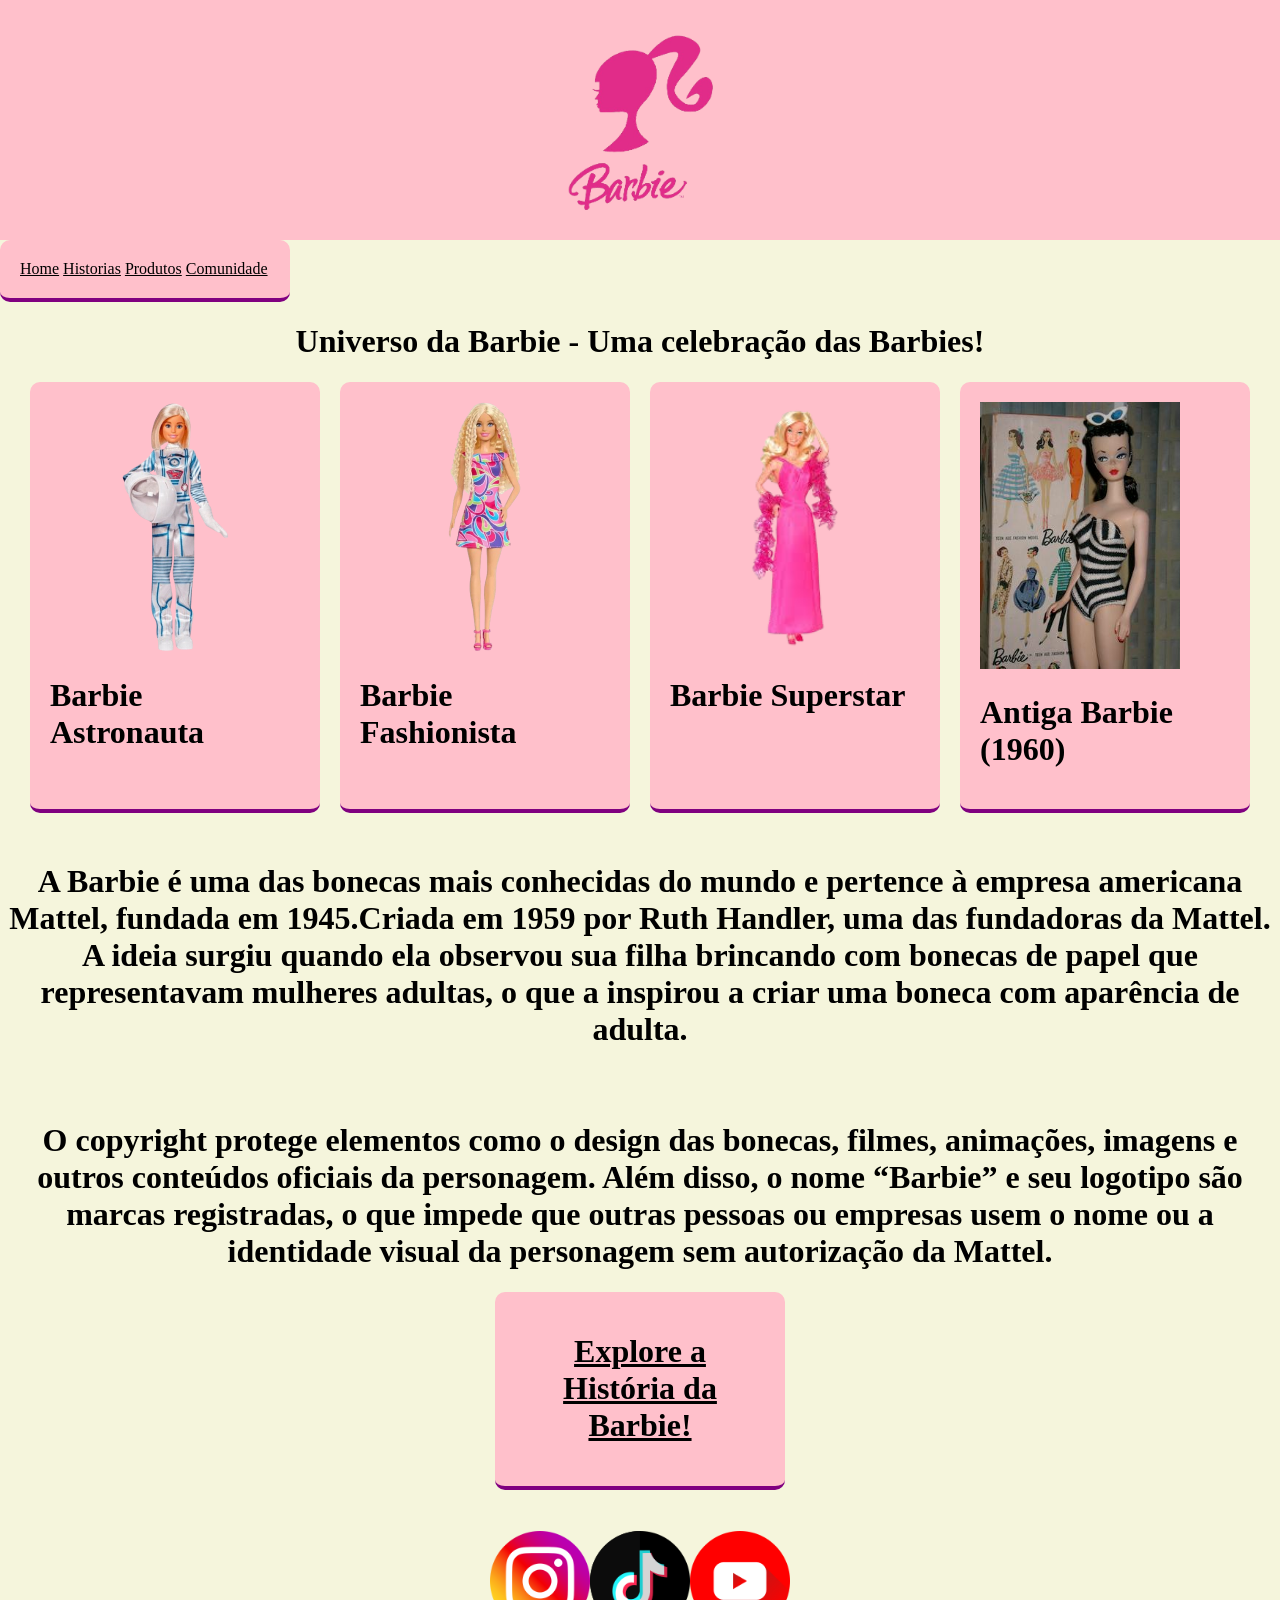
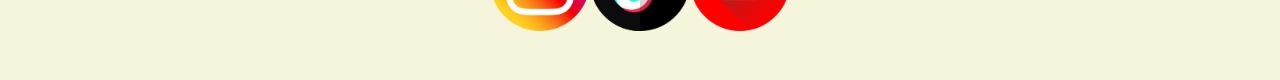
<file: index.html>
<!DOCTYPE html>
<html lang="en">
<head>
    <meta charset="UTF-8">
    <meta name="viewport" content="width=device-width, initial-scale=1.0">
    <title>Universo da Barbie - Uma celebração das Barbies</title>
     <link rel="stylesheet" href="style.css">
</head>
<body>
<header>
        <img src="Barbie..-removebg-preview.png" alt="" width="">
</header>
<nav class="data">
    <a href="inde2x.html">Home</a>
    <a href="page2.html">Historias</a>
    <a href="pagina3.html">Produtos</a>
    <a href="Comunidade.html">Comunidade</a>
    </nav>
    <main>
        <h1><center> Universo da Barbie - Uma celebração das Barbies!</center></h1>
        <div class="evento">
            <div class="data">
                <img src="ASTRO.png" alt="" width="250px">
                <h1>Barbie Astronauta</h1>
            </div>
            <div class="data">
                <img src="FASH.png" alt="" width="250px">
                <h1>Barbie Fashionista</h1>
            </div>
            <div class="data">
                <img src="SUPER.png" alt="" width="250px">
                <h1>Barbie Superstar</h1>
            </div>
            <div class="data">
                <img src="AntigaBarbie.jpg" alt="" width="200px">
                <h1>Antiga Barbie (1960)</h1>
            </div>
        </div>
         <center><div class="Nova">
            <h1>A Barbie é uma das bonecas mais conhecidas do mundo e pertence à empresa americana Mattel, fundada em 1945.Criada em 1959 por Ruth Handler, uma das fundadoras da Mattel. A ideia surgiu quando ela observou sua filha brincando com bonecas de papel que representavam mulheres adultas, o que a inspirou a criar uma boneca com aparência de adulta.
 
 <br>
 <br>
 <br>O copyright protege elementos como o design das bonecas, filmes, animações, imagens e outros conteúdos oficiais da personagem. Além disso, o nome “Barbie” e seu logotipo são marcas registradas, o que impede que outras pessoas ou empresas usem o nome ou a identidade visual da personagem sem autorização da Mattel.</h1></div></center>
       
 <center><div class="data">
            <a href="http://127.0.0.1:5500/page2.html"><h1>Explore a História da Barbie!</h1></a>

        </div></center>
    </main>
    <footer>
        <a href="https://www.instagram.com/barbie/"><h4><img src="insta3.png" alt="" width="100px"></h4></a>
        <a href="https://www.tiktok.com/@barbie"><h4><img src="Tik123.png" alt="" width="100px"></h4></a>
        <a href="https://www.youtube.com/channel/UC_h9AO8TltqcMoe2UgropOg"><h4><img src="You123.png" alt="" width="100px"></h4></a>
    </footer>
</body>
</html>
</file>
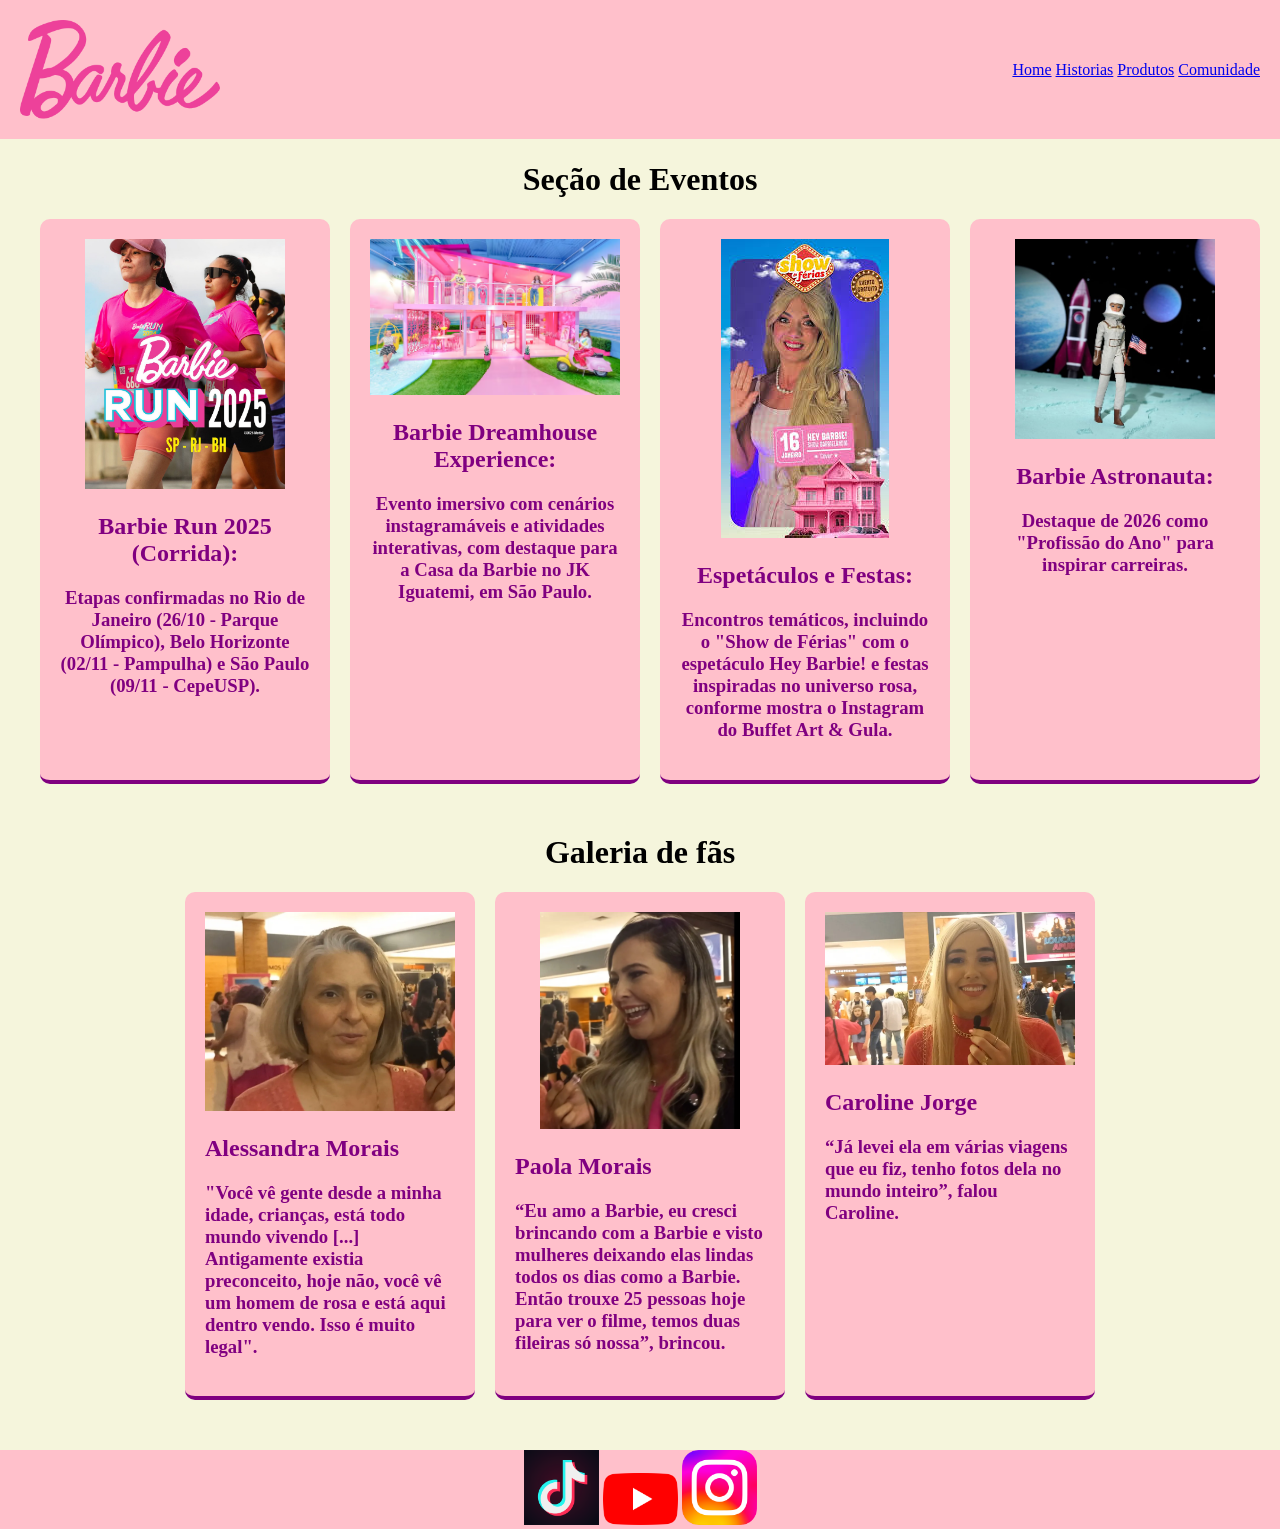
<file: Comunidade.html>
<!DOCTYPE html>
<html lang="en">
<head>
    <meta charset="UTF-8">
    <meta name="viewport" content="width=device-width, initial-scale=1.0">
    <title>Comunidade e Eventos</title>
    <link rel="stylesheet" href="style4.css">
</head>
<body>
    <header>
<img src="Barbie_logo.png" alt="" width="200">
<nav>
<a href="index.html">Home</a>
<a href="page2.html">Historias</a>
<a href="pagina3.html">Produtos</a>
<a href="Comunidade.html">Comunidade</a>
</nav>
</header>
<main>
    <center>
    <h1>Seção de Eventos</h1>
    </center>
    <div class="evento">
        <br>
        <div class="data">
            <center>
            <img src="barbie-run.jpg" alt="" width="200">
            <h2>Barbie Run 2025 (Corrida):</h2>
            <h3>Etapas confirmadas no Rio de Janeiro (26/10 - Parque Olímpico), Belo Horizonte (02/11 - Pampulha) e São Paulo (09/11 - CepeUSP).</h3>
            </center>
        </div>
        <div class="data">
            <center>
            <img src="Dream.avif" alt="" width="250">
            <h2>Barbie Dreamhouse Experience:</h2>
            <h3>Evento imersivo com cenários instagramáveis e atividades interativas, com destaque para a Casa da Barbie no JK Iguatemi, em São Paulo.</h3>
            </center>
        </div>
        <div class="data">
            <center>
            <img src="Ferias.jpg" alt="">
            <h2>Espetáculos e Festas:</h2>
            <h3> Encontros temáticos, incluindo o "Show de Férias" com o espetáculo Hey Barbie! e festas inspiradas no universo rosa, conforme mostra o Instagram do Buffet Art & Gula.</h3>
            </center>
        </div>
        <div class="data">
            <center>
            <a href="https://dericko-droid.github.io/Spotify1/index.html"><img src="Atronauta.jpg" alt="" width="200"></a> 
            <h2>Barbie Astronauta:</h2>
            <h3>Destaque de 2026 como "Profissão do Ano" para inspirar carreiras.</h3>
            </center>
        </div>
    </div>
    <center>
        <h1>Galeria de fãs</h1>
    </center>
    <div class="evento">
        <div class="data">
            <img src="Alessandra.webp" alt="" width="250">
            <h2>Alessandra Morais</h2>
            <h3>"Você vê gente desde a minha idade, crianças, está todo mundo vivendo [...] Antigamente existia preconceito, hoje não, você vê um homem de rosa e está aqui dentro vendo. Isso é muito legal".</h3>
        </div>
        <div class="data">
            <center>
            <img src="Paola.webp" alt="" width="200">
            </center>
            <h2>Paola Morais</h2>
            <h3>“Eu amo a Barbie, eu cresci brincando com a Barbie e visto mulheres deixando elas lindas todos os dias como a Barbie. Então trouxe 25 pessoas hoje para ver o filme, temos duas fileiras só nossa”, brincou.</h3>
        </div>
        <div class="data">
            <img src="Caroline.webp" alt="" width="250">
            <h2>Caroline Jorge</h2>
            <h3>“Já levei ela em várias viagens que eu fiz, tenho fotos dela no mundo inteiro”, falou Caroline.</h3>
        </div>
    </div>
</main>

<footer>
    <div class="links">
    <a href="https://www.tiktok.com/@barbie"><img src="TikTok.png" alt="" width="75"></a>
    <a href="https://www.youtube.com/channel/UCadtap8RYMNy8w4K9lXhzpQ"><img src="Youtube.png" alt="" width="75"></a>
    <a href="https://www.instagram.com/barbie/"><img src="Instagram.png" alt="" width="75"></a>
    </div>
</footer>
</body>
</html>
</file>
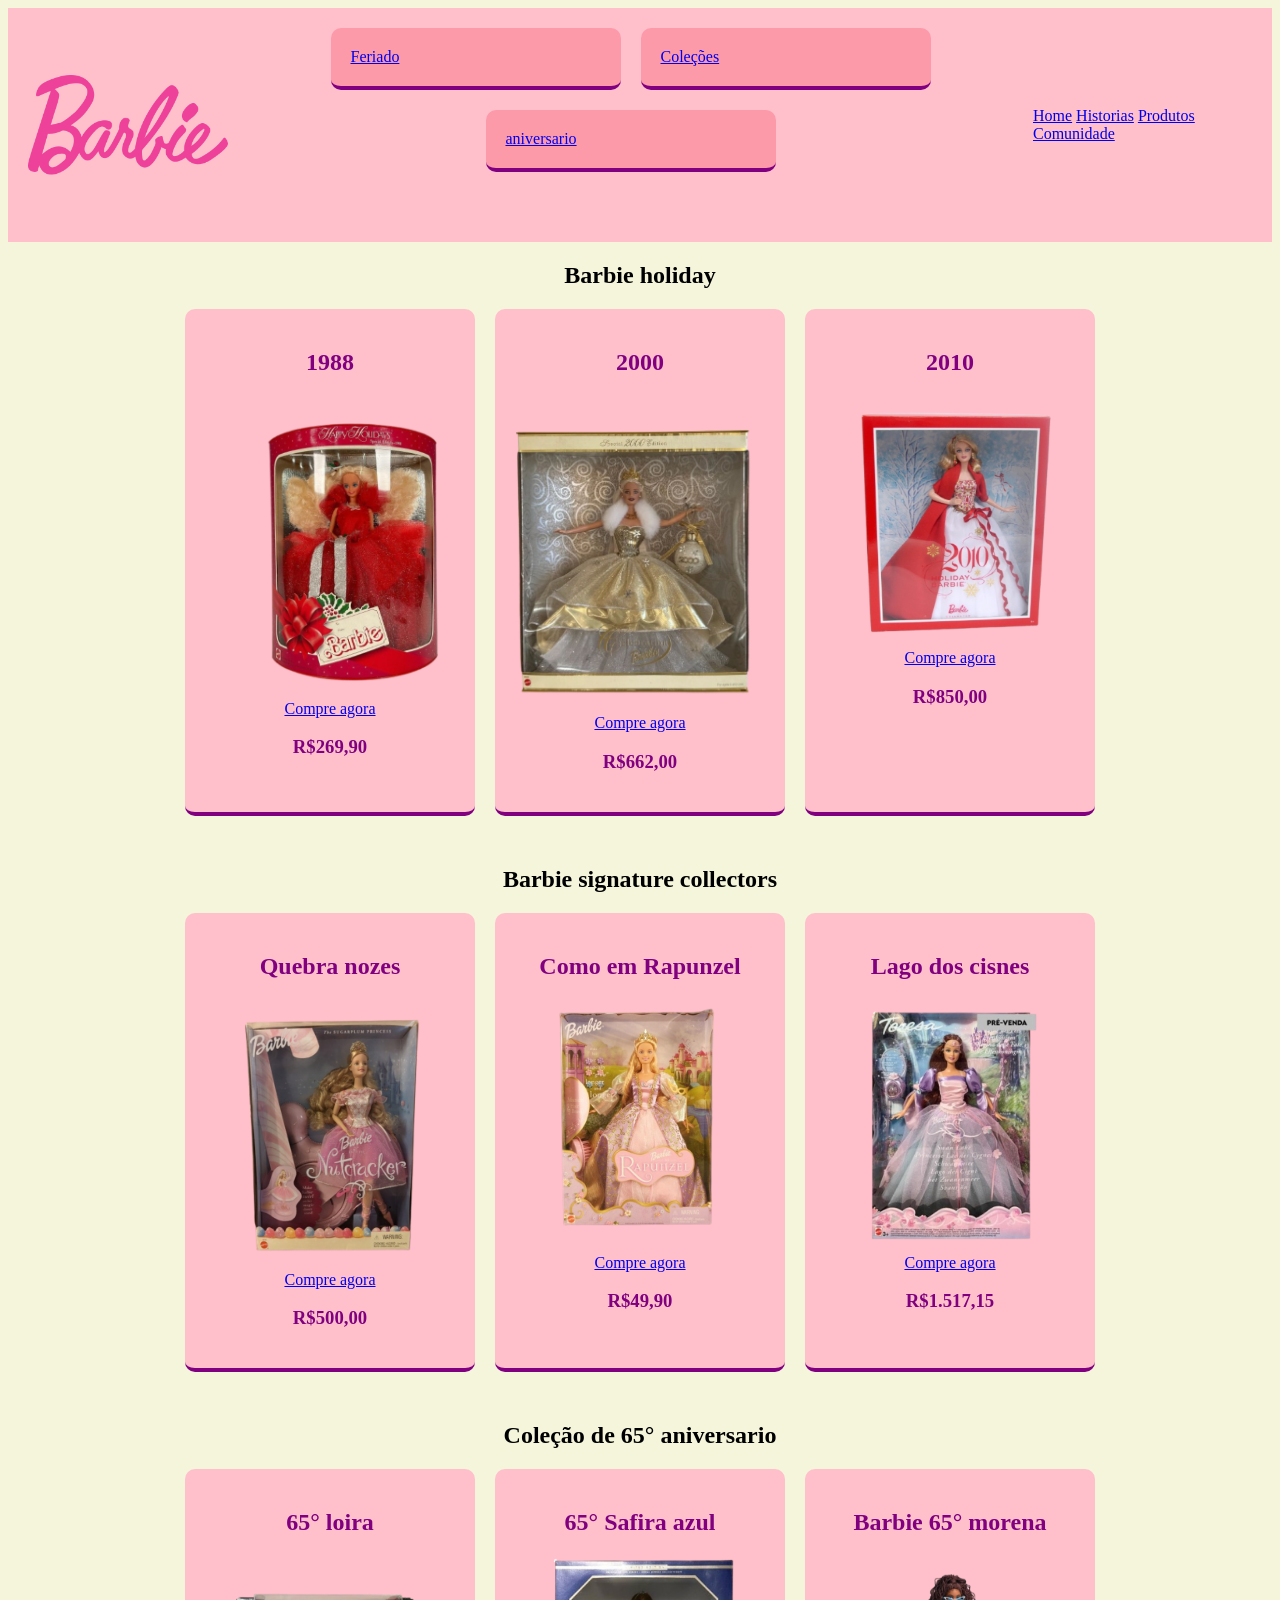
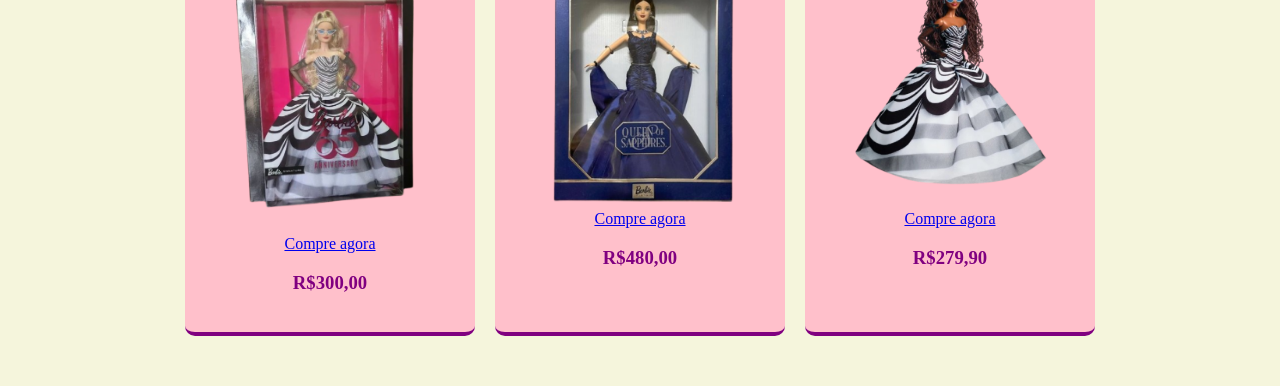
<file: pagina3.html>
<!DOCTYPE html>
<html lang="en">
<head>
    <meta charset="UTF-8">
    <meta name="viewport" content="width=device-width, initial-scale=1.0">
    <title>Document</title>
    <link rel="stylesheet" href="style3.css">
</head>
<header>
<img src="Barbie_logo.png" alt="" width="200">
<div class="Pai">
    <div class="filtro">
    <nav>
<a href="#holiday">Feriado</a>
    </nav>
    </div>
        <div class="filtro">
    <nav>
<a href="#barbie">Coleções</a>
    </nav>
    </div>
    <div class="filtro">
    <nav>
<a href="#colecao">aniversario</a>
    </nav>
    </div>
    </div>
</div>
<nav>
<a href="index.html">Home</a>
<a href="page2.html">Historias</a>
<a href="pagina3.html">Produtos</a>
<a href="Comunidade.html">Comunidade</a>
</nav>
</header>
<body>
    <center>
    <h2 id="holiday">Barbie holiday</h2>
    </center>
 <div class="holiday">
    <div class="oitenta">
        <Center>
        <h2>1988</h2>
        <img src="Holiday.png" alt="" width="300px">
        <a href="https://www.ebay.com/itm/147170332769?chn=ps&norover=1&mkevt=1&mkrid=711-167022-092246-2&mkcid=2&itemid=147170332769&targetid=549379980172&device=c&mktype=pla&googleloc=9074295&poi=&campaignid=20793935717&mkgroupid=151123203530&rlsatarget=pla-549379980172&abcId=&merchantid=5382811172&gad_source=1&gad_campaignid=20793935717&gbraid=0AAAAAD_QDh-dZMpnOVc_p5-95kql-OTJ0&gclid=Cj0KCQjw37nNBhDkARIsAEBGI8PN7HPL8NKmhvJJiVRDFSCo9YWLWgQ8DtiA26ttfvOiHDfnGcJDqyMaAlIGEALw_wcB">Compre agora</a>
        <h3>R$269,90</h3>
        </Center>
    </div>
    <div class="mil">
        <Center>
        <h2>2000</h2>
        <img src="2000.png" alt="" width="250px">
        <a href="https://www.amazon.com.br/Mattel-Celebra%C3%A7%C3%A3o-Barbie-2000/dp/B00D0X0YH8">Compre agora</a>
        <h3>R$662,00</h3>
        </Center>
    </div>
    <div class="dez">
        <center>
        <h2>2010</h2>
        <img src="2010.png" alt="" width="250px">
        <a href="https://www.mercadolivre.com.br/boneca-barbie-collector-holliday-2010/up/MLBU3751869774">Compre agora</a>
        <h3>R$850,00</h3>
        </center>
    </div>
 </div>
    <center>
    <h2 id="barbie">Barbie signature collectors</h2>
    </center>
 <div class="holiday">
    <div class="dez">
        <center>
        <h2>Quebra nozes</h2>
        <img src="nutcracker.png" alt="" width="200px">
        <a href="https://www.amazon.com.br/Barbie-Clara-Quebra-Nutracker-Lacrada/dp/B00005JHKU">Compre agora</a>
        <h3>R$500,00</h3>
        </center>
    </div>
    <div class="dez">
           <center>
        <h2>Como em Rapunzel</h2>
        <img src="rapun.png" alt="" width="250px">
        <a href="https://www.ebay.com/itm/115344958370">Compre agora</a>
        <h3>R$49,90</h3>
        </center>
    </div>
        <div class="dez">
           <center>
        <h2>Lago dos cisnes</h2>
        <img src="pato.png" alt="" width="250px">
        <a href="https://www.dollcollector.com.br/pre-venda-boneca-barbie-o-lago-dos-cisnes-fada-madrinha-mattel?srsltid=AfmBOop1AT3gQkiQXCmwA3y5oPSRfy_JslyF3xxfW44EsgR61ee80McF">Compre agora</a>
        <h3>R$1.517,15</h3>
        </center>
    </div>
 </div>
 <center>
    <h2 id="colecao">Coleção de 65° aniversario</h2>
 </center>
    <div class="holiday">
        <div class="dez">
        <center>
        <h2>65° loira</h2>
        <img src="velha loira.png" alt="" width="200px">
        <a href="https://www.mercadolivre.com.br/barbie-signature-65-aniversario-boneca-loira-de-coleco/p/MLB35633051?pdp_filters=item_id%3AMLB4008185431&from=gshop&matt_tool=66086536&matt_word=&matt_source=google&matt_campaign_id=23355339247&matt_ad_group_id=191545540282&matt_match_type=&matt_network=g&matt_device=c&matt_creative=787871604917&matt_keyword=&matt_ad_position=&matt_ad_type=pla&matt_merchant_id=735128188&matt_product_id=MLB35633051-product&matt_product_partition_id=2454529444494&matt_target_id=pla-2454529444494&cq_src=google_ads&cq_cmp=23355339247&cq_net=g&cq_plt=gp&cq_med=pla&gad_source=1&gad_campaignid=23355339247&gbraid=0AAAAAD93qcCCaPqnKl70uPZ39YsRl8lH8&gclid=Cj0KCQjw37nNBhDkARIsAEBGI8MHhfz4rVyKrk4Il4Clri5bUiPhbc1R_haxIZ5nQEiZViiBf4XW9N0aAjzHEALw_wcB">Compre agora</a>
        <h3>R$300,00</h3>
        </center>
        </div>
         <div class="dez">
           <center>
        <h2>65° Safira azul</h2>
        <img src="azul.png" alt="" width="250px">
        <a href="https://www.mercadolivre.com.br/barbie-de-colecao-sapphire-dream-vestido-veludo-azul-1995/up/MLBU2833923702?matt_tool=18956390&utm_source=google_shopping&utm_medium=organic&pdp_filters=item_id%3AMLB3913127177&from=gshop">Compre agora</a>
        <h3>R$480,00</h3>
        </div>
         <div class="dez">
           <center>
        <h2>Barbie 65° morena</h2>
        <img src="velha.png" alt="" width="250px">
        <a href="https://www.amazon.com.br/Barbie-Signature-Anivers%C3%A1rio-Certificado-Autenticidade/dp/B0CB6JTP7Z?source=ps-sl-shoppingads-lpcontext&ref_=fplfs&psc=1&smid=A36UMY76OCKO9M">Compre agora</a>
        <h3>R$279,90</h3>
        </div>
    </div>
</body>
</html>
</file>
<file: style.css>
.cabecalho {
    background-color: beige;
    display: flex;
    justify-content: space-between;
    height: 80px;
    padding-top: 40px;
    font-size: 25px;
    color: purple;
    font-family: cursive;
}

body {
    background-color: beige;
    margin: auto;
}
.DivPai1 {
    display: flex;
    justify-content: space-between;
}

header{
background: pink;
padding:20px;
display:flex;
justify-content: center;
height: 200px;
}

.evento {
    display: flex;
    justify-content: center;
    gap: 20px;
    flex-wrap: wrap;
    margin-bottom: 50px;
}

.data {
    background-color: pink;
    padding: 20px;
    border-radius: 10px;
    width: 250px;
    border-bottom: 4px solid purple;
}

footer{
    background: beige;
    padding:20px;
    display:flex;
    justify-content: center;
    height: 150px;
    
}
.nova{
    background-color: plum;
    padding: 20px;
    display:flex;
    justify-content: center;
    height: 200px;
}
.data a {
    color: rgb(0, 0, 0);
}
</file>
<file: style4.css>
body{
    background-color: beige;
    margin:0;
}
header{
background: pink;
padding:20px;
display:flex;
justify-content:space-between;
align-items:center;
}
.evento {
    display: flex;
    justify-content: center;
    gap: 20px;
    flex-wrap: wrap;
    margin-bottom: 50px;
}
.data {
    background-color: pink;
    padding: 20px;
    border-radius: 10px;
    width: 250px;
    border-bottom: 4px solid purple; 
    color: purple;
}
footer{ 
display: flex;
justify-content: center;
gap: 20px;
flex-wrap: wrap;
margin-bottom: 50px; background-color: pink;
margin: 0;
}
.links{
border-radius: 10px;
text-align:center;
}
</file>
<file: style3.css>
header{
background: pink;
padding:20px;
display:flex;
justify-content:space-between;
align-items:center;
}
body{
    background-color: beige;
}
.holiday{
    display: flex;
    justify-content: center;
    gap: 20px;
    flex-wrap: wrap;
    margin-bottom: 50px;
}
.oitenta {
    background-color: pink;
    padding: 20px;
    border-radius: 10px;
    width: 250px;
    border-bottom: 4px solid purple; 
    color: purple;
}
.mil {
    background-color: pink;
    padding: 20px;
    border-radius: 10px;
    width: 250px;
    border-bottom: 4px solid purple; 
    color: purple;
}
.dez {
    background-color: pink;
    padding: 20px;
    border-radius: 10px;
    width: 250px;
    border-bottom: 4px solid purple; 
    color: purple;
}
.Pai{
    display: flex;
    justify-content: center;
    gap: 20px;
    flex-wrap: wrap;
    margin-bottom: 50px;
}
.filtro{
    background-color: rgb(253, 154, 170);
    padding: 20px;
    border-radius: 10px;
    width: 250px;
    border-bottom: 4px solid purple; 
    color: purple;
}

.ckjdjka a {
    color
}
</file>
